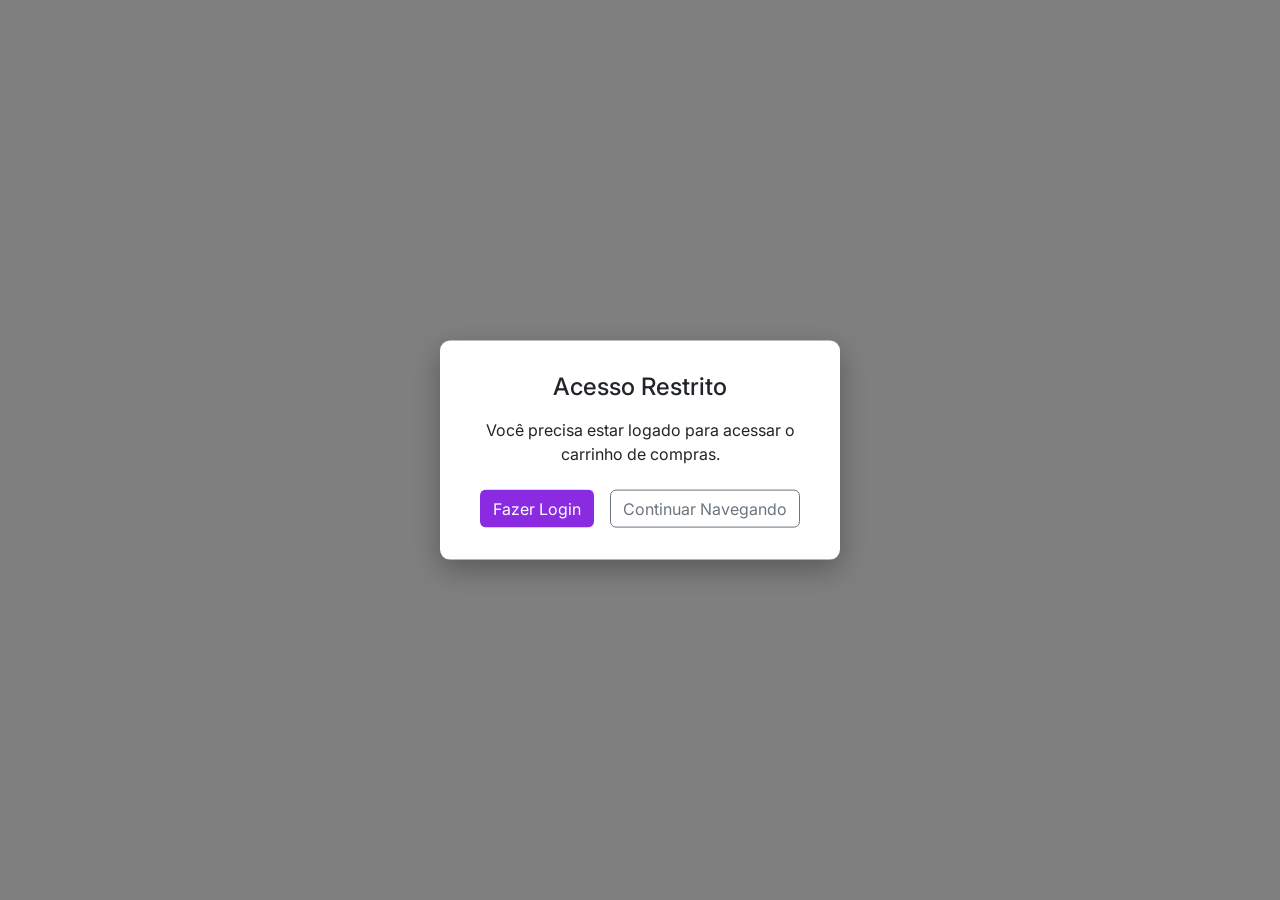
<file: carrinho.html>
<!DOCTYPE html>
<html lang="en">
  <head>
    <meta charset="UTF-8" />
    <meta name="viewport" content="width=device-width, initial-scale=1.0" />
    <title>Carrinho de Compras</title>
    <link
      href="https://cdn.jsdelivr.net/npm/bootstrap@5.3.3/dist/css/bootstrap.min.css"
      rel="stylesheet"
      crossorigin="anonymous"
    />
    <link
      href="https://fonts.googleapis.com/css2?family=Inter:wght@400;700&display=swap"
      rel="stylesheet"
    />
    <style>
      .login-alert {
        position: fixed;
        top: 50%;
        left: 50%;
        transform: translate(-50%, -50%);
        z-index: 1050;
        background: white;
        padding: 2rem;
        border-radius: 10px;
        box-shadow: 0 10px 30px rgba(0, 0, 0, 0.3);
        text-align: center;
        max-width: 400px;
        width: 90%;
      }
      .login-alert-overlay {
        position: fixed;
        top: 0;
        left: 0;
        right: 0;
        bottom: 0;
        background: rgba(0, 0, 0, 0.5);
        z-index: 1040;
      }
      .hidden-content {
        display: none !important;
      }
    </style>
  </head>
  <body style="font-family: 'Inter', sans-serif">
    <div class="modal fade" id="modalLogin" tabindex="-1">
      <div class="modal-dialog">
        <div class="modal-content">
          <div class="modal-header">
            <h5 class="modal-title">Login</h5>
            <button
              type="button"
              class="btn-close"
              data-bs-dismiss="modal"
            ></button>
          </div>
          <div class="modal-body">
            <form id="formLogin">
              <div class="mb-3">
                <label for="loginEmail" class="form-label">Email</label>
                <input
                  type="email"
                  class="form-control"
                  id="loginEmail"
                  required
                />
              </div>
              <div class="mb-3">
                <label for="loginSenha" class="form-label">Senha</label>
                <input
                  type="password"
                  class="form-control"
                  id="loginSenha"
                  required
                />
              </div>
              <button
                type="submit"
                class="btn w-100"
                style="background-color: blueviolet; color: white"
              >
                Entrar
              </button>
            </form>
            <div class="text-center mt-3">
              <a href="#" onclick="mostrarCadastro()"
                >Não tem conta? Cadastre-se</a
              >
            </div>
          </div>
        </div>
      </div>
    </div>

    <div class="modal fade" id="modalCadastro" tabindex="-1">
      <div class="modal-dialog">
        <div class="modal-content">
          <div class="modal-header">
            <h5 class="modal-title">Criar Conta</h5>
            <button
              type="button"
              class="btn-close"
              data-bs-dismiss="modal"
            ></button>
          </div>
          <div class="modal-body">
            <form id="formCadastro">
              <div class="row">
                <div class="col-md-6 mb-3">
                  <label for="cadastroNome" class="form-label">Nome</label>
                  <input
                    type="text"
                    class="form-control"
                    id="cadastroNome"
                    required
                  />
                </div>
                <div class="col-md-6 mb-3">
                  <label for="cadastroSobrenome" class="form-label"
                    >Sobrenome</label
                  >
                  <input
                    type="text"
                    class="form-control"
                    id="cadastroSobrenome"
                    required
                  />
                </div>
              </div>
              <div class="mb-3">
                <label for="cadastroEmail" class="form-label">Email</label>
                <input
                  type="email"
                  class="form-control"
                  id="cadastroEmail"
                  required
                />
              </div>
              <div class="mb-3">
                <label for="cadastroSenha" class="form-label">Senha</label>
                <input
                  type="password"
                  class="form-control"
                  id="cadastroSenha"
                  required
                />
              </div>
              <div class="mb-3">
                <label for="cadastroConfirmarSenha" class="form-label"
                  >Confirmar Senha</label
                >
                <input
                  type="password"
                  class="form-control"
                  id="cadastroConfirmarSenha"
                  required
                />
              </div>
              <button
                type="submit"
                class="btn w-100"
                style="background-color: blueviolet; color: white"
              >
                Criar Conta
              </button>
            </form>
            <div class="text-center mt-3">
              <a href="#" onclick="mostrarLogin()">Já tem conta? Faça login</a>
            </div>
          </div>
        </div>
      </div>
    </div>

    <div
      id="login-overlay"
      class="login-alert-overlay"
      style="display: none"
    ></div>

    <div id="login-alert" class="login-alert" style="display: none">
      <h4 class="mb-3">Acesso Restrito</h4>
      <p class="mb-4">
        Você precisa estar logado para acessar o carrinho de compras.
      </p>
      <div class="d-flex justify-content-center gap-3">
        <button
          id="btn-login-redirect"
          class="btn"
          style="background-color: blueviolet; color: white"
        >
          Fazer Login
        </button>
        <button id="btn-cancel-redirect" class="btn btn-outline-secondary">
          Continuar Navegando
        </button>
      </div>
    </div>

    <div id="main-content" class="hidden-content">
      <header
        class="bg-black d-flex w-100 align-items-center"
        style="height: 58px; padding: 0 23px"
      ></header>

      <section class="container my-5">
        <h1 class="text-center mb-5">Meu Carrinho</h1>

        <div id="carrinho-vazio" class="text-center" style="display: none">
          <h3 class="text-muted">Seu carrinho está vazio</h3>
          <p>Adicione alguns produtos incríveis!</p>
          <a
            href="index.html"
            class="btn"
            style="background-color: blueviolet; color: white"
            >Continuar Comprando</a
          >
        </div>

        <div id="carrinho-itens">
          <div class="row">
            <div class="col-md-8">
              <div id="lista-carrinho"></div>
            </div>
            <div class="col-md-4">
              <div class="card">
                <div class="card-body">
                  <h5 class="card-title">Resumo do Pedido</h5>
                  <div class="d-flex justify-content-between mb-2">
                    <span>Subtotal:</span>
                    <span id="subtotal">R$ 0,00</span>
                  </div>
                  <div class="d-flex justify-content-between mb-2">
                    <span>Frete:</span>
                    <span id="frete">Grátis</span>
                  </div>
                  <hr />
                  <div class="d-flex justify-content-between mb-3">
                    <strong>Total:</strong>
                    <strong id="total">R$ 0,00</strong>
                  </div>
                  <button
                    id="btn-finalizar"
                    class="btn w-100"
                    style="background-color: blueviolet; color: white"
                    disabled
                  >
                    Finalizar Compra
                  </button>
                </div>
              </div>
            </div>
          </div>
        </div>
      </section>
    </div>

    <script>
      let authManagerLoaded = false;
      let pageInitialized = false;

      function abrirModalLogin() {
        const modalLoginElement = document.getElementById("modalLogin");
        if (modalLoginElement) {
          const modalLogin = new bootstrap.Modal(modalLoginElement);
          modalLogin.show();
        }
      }

      function mostrarCadastro() {
        const modalLogin = bootstrap.Modal.getInstance(
          document.getElementById("modalLogin")
        );
        if (modalLogin) {
          modalLogin.hide();
        }

        const modalCadastroElement = document.getElementById("modalCadastro");
        if (modalCadastroElement) {
          const modalCadastro = new bootstrap.Modal(modalCadastroElement);
          modalCadastro.show();
        }
      }

      function mostrarLogin() {
        const modalCadastro = bootstrap.Modal.getInstance(
          document.getElementById("modalCadastro")
        );
        if (modalCadastro) {
          modalCadastro.hide();
        }

        const modalLoginElement = document.getElementById("modalLogin");
        if (modalLoginElement) {
          const modalLogin = new bootstrap.Modal(modalLoginElement);
          modalLogin.show();
        }
      }

      function initializePage() {
        if (pageInitialized) return;

        try {
          console.log("🔍 Inicializando página...");

          if (typeof authManager === "undefined") {
            console.error("❌ authManager não carregado!");
            mostrarAlertaLogin(
              "Erro ao carregar o sistema. Recarregue a página."
            );
            return;
          }

          console.log("Usuário logado?", authManager.usuarioLogado);

          if (!authManager.usuarioLogado) {
            console.log(
              "⚠️ Usuário não autenticado, mostrando modal de login..."
            );
            mostrarAlertaLogin();
            return;
          }

          console.log("✅ Usuário autenticado, carregando carrinho...");
          esconderAlertaLogin();
          mostrarConteudoPrincipal();
          carregarCarrinho();
          pageInitialized = true;
        } catch (error) {
          console.error("❌ Erro na inicialização:", error);
          mostrarAlertaLogin("Erro ao inicializar a página. Tente novamente.");
        }
      }

      function mostrarAlertaLogin(mensagemPersonalizada = null) {
        console.log("🔄 Mostrando alerta de login...");

        const overlay = document.getElementById("login-overlay");
        const alerta = document.getElementById("login-alert");
        const mainContent = document.getElementById("main-content");

        if (mainContent) {
          mainContent.classList.add("hidden-content");
        }

        if (mensagemPersonalizada && alerta) {
          const paragrafo = alerta.querySelector("p");
          if (paragrafo) {
            paragrafo.textContent = mensagemPersonalizada;
          }
        }

        if (overlay) overlay.style.display = "block";
        if (alerta) alerta.style.display = "block";

        console.log("✅ Alerta de login mostrado");
      }

      function esconderAlertaLogin() {
        console.log("🔄 Escondendo alerta de login...");

        const overlay = document.getElementById("login-overlay");
        const alerta = document.getElementById("login-alert");

        if (overlay) overlay.style.display = "none";
        if (alerta) alerta.style.display = "none";

        console.log("Alerta de login escondido");
      }

      function mostrarConteudoPrincipal() {
        console.log("Mostrando conteúdo principal...");

        const mainContent = document.getElementById("main-content");
        if (mainContent) {
          mainContent.classList.remove("hidden-content");
        }

        console.log("Conteúdo principal mostrado");
      }

      document
        .getElementById("btn-login-redirect")
        .addEventListener("click", function (e) {
          e.preventDefault();
          console.log("Redirecionando para login...");

          esconderAlertaLogin();

          abrirModalLogin();
        });

      document
        .getElementById("btn-cancel-redirect")
        .addEventListener("click", function (e) {
          e.preventDefault();
          console.log("Cancelando e voltando para home...");

          window.location.href = "index.html";
        });

      function configurarForms() {
        const formLogin = document.getElementById("formLogin");
        if (formLogin) {
          formLogin.addEventListener("submit", async function (e) {
            e.preventDefault();

            const email = document.getElementById("loginEmail").value;
            const senha = document.getElementById("loginSenha").value;

            if (!email || !senha) {
              alert("Preencha todos os campos!");
              return;
            }

            if (typeof authManager !== "undefined") {
              const resultado = await authManager.login(email, senha);
              if (resultado.success) {
                const modalLogin = bootstrap.Modal.getInstance(
                  document.getElementById("modalLogin")
                );
                if (modalLogin) {
                  modalLogin.hide();
                }

                window.dispatchEvent(new CustomEvent("usuarioLogado"));

                window.location.reload();
              } else {
                alert(resultado.message);
              }
            } else {
              alert("Erro: Sistema de autenticação não carregado");
            }
          });
        }

        const formCadastro = document.getElementById("formCadastro");
        if (formCadastro) {
          formCadastro.addEventListener("submit", async function (e) {
            e.preventDefault();

            const nome = document.getElementById("cadastroNome").value;
            const sobrenome =
              document.getElementById("cadastroSobrenome").value;
            const email = document.getElementById("cadastroEmail").value;
            const senha = document.getElementById("cadastroSenha").value;
            const confirmarSenha = document.getElementById(
              "cadastroConfirmarSenha"
            ).value;

            if (!nome || !sobrenome || !email || !senha || !confirmarSenha) {
              alert("Preencha todos os campos!");
              return;
            }

            if (senha !== confirmarSenha) {
              alert("As senhas não coincidem!");
              return;
            }

            if (senha.length < 6) {
              alert("A senha deve ter pelo menos 6 caracteres!");
              return;
            }

            if (typeof authManager !== "undefined") {
              const resultado = await authManager.cadastrar(
                nome,
                sobrenome,
                email,
                senha
              );
              if (resultado.success) {
                const modalCadastro = bootstrap.Modal.getInstance(
                  document.getElementById("modalCadastro")
                );
                if (modalCadastro) {
                  modalCadastro.hide();
                }
                mostrarLogin();
                alert("Conta criada com sucesso! Faça login.");
              } else {
                alert(resultado.message);
              }
            } else {
              alert("Erro: Sistema de autenticação não carregado");
            }
          });
        }
      }

      function carregarCarrinho() {
        console.log("Carregando carrinho...");

        try {
          const carrinho = authManager.getCarrinho();
          const listaCarrinho = document.getElementById("lista-carrinho");
          const carrinhoVazio = document.getElementById("carrinho-vazio");
          const carrinhoItens = document.getElementById("carrinho-itens");

          if (!carrinho || !Array.isArray(carrinho)) {
            console.error("Carrinho inválido");
            carrinhoVazio.style.display = "block";
            carrinhoItens.style.display = "none";
            carrinhoVazio.innerHTML = `
              <h3 class="text-muted">Erro ao carregar carrinho</h3>
              <p class="text-danger mb-3">Houve um problema ao carregar seus itens.</p>
              <a href="index.html" class="btn btn-outline-primary">Voltar para a Loja</a>
            `;
            return;
          }

          if (carrinho.length === 0) {
            console.log("Carrinho vazio");
            carrinhoVazio.style.display = "block";
            carrinhoItens.style.display = "none";
            return;
          }

          console.log(` ${carrinho.length} itens no carrinho`);
          carrinhoVazio.style.display = "none";
          carrinhoItens.style.display = "block";
          listaCarrinho.innerHTML = "";

          carrinho.forEach((item) => {
            const itemSeguro = {
              id_produto: item.id_produto || 0,
              nome: item.nome || "Produto sem nome",
              preco: item.preco || 0,
              imagem:
                item.imagem ||
                `https://picsum.photos/100/100?random=${item.id_produto || 1}`,
              categoria: item.categoria || "Sem categoria",
              estoque: item.estoque || 0,
              quantidade: item.quantidade || 1,
            };

            const itemElement = document.createElement("div");
            itemElement.className = "card mb-3";
            itemElement.innerHTML = `
              <div class="card-body">
                <div class="row align-items-center">
                  <div class="col-md-2">
                    <img src="${itemSeguro.imagem}" class="img-fluid rounded"
                         alt="${itemSeguro.nome}"
                         style="height: 80px; width: 80px; object-fit: cover;"
                         onerror="this.src='https://picsum.photos/80/80?random=${
                           itemSeguro.id_produto
                         }'">
                  </div>
                  <div class="col-md-4">
                    <h6 class="mb-1">${itemSeguro.nome}</h6>
                    <small class="text-muted">${itemSeguro.categoria}</small>
                    <p class="mb-0 fw-bold text-primary">R$ ${itemSeguro.preco
                      .toFixed(2)
                      .replace(".", ",")}</p>
                  </div>
                  <div class="col-md-3">
                    <label class="form-label small mb-1">Quantidade</label>
                    <input type="number" class="form-control form-control-sm"
                           value="${itemSeguro.quantidade}" min="1" 
                           max="${itemSeguro.estoque}"
                           onchange="atualizarQuantidade(${
                             itemSeguro.id_produto
                           }, this.value)">
                  </div>
                  <div class="col-md-2">
                    <p class="mb-1 small">Subtotal</p>
                    <p class="fw-bold">R$ ${(
                      itemSeguro.preco * itemSeguro.quantidade
                    )
                      .toFixed(2)
                      .replace(".", ",")}</p>
                  </div>
                  <div class="col-md-1">
                    <button class="btn btn-outline-danger btn-sm"
                            onclick="removerItem(${itemSeguro.id_produto})"
                            title="Remover item">×</button>
                  </div>
                </div>
              </div>`;
            listaCarrinho.appendChild(itemElement);
          });

          atualizarResumo();
          console.log("Carrinho carregado com sucesso");
        } catch (error) {
          console.error("Erro ao carregar carrinho:", error);
          alert("Erro ao carregar o carrinho. Tente novamente.");
        }
      }

      function atualizarQuantidade(idProduto, quantidade) {
        try {
          const quant = parseInt(quantidade);
          if (isNaN(quant) || quant < 1) {
            alert("Quantidade inválida");
            carregarCarrinho();
            return;
          }

          authManager.atualizarQuantidade(idProduto, quant);
          carregarCarrinho();
        } catch (error) {
          console.error("Erro ao atualizar quantidade:", error);
          alert("Erro ao atualizar quantidade. Tente novamente.");
        }
      }

      function removerItem(idProduto) {
        try {
          if (
            confirm("Tem certeza que deseja remover este item do carrinho?")
          ) {
            authManager.removerDoCarrinho(idProduto);
            carregarCarrinho();
          }
        } catch (error) {
          console.error("Erro ao remover item:", error);
          alert("Erro ao remover item. Tente novamente.");
        }
      }

      function atualizarResumo() {
        try {
          const carrinho = authManager.getCarrinho();
          let subtotal = 0;

          carrinho.forEach((item) => {
            subtotal += (item.preco || 0) * (item.quantidade || 0);
          });

          const frete = subtotal > 200 ? 0 : 15;
          const total = subtotal + frete;

          document.getElementById("subtotal").textContent = `R$ ${subtotal
            .toFixed(2)
            .replace(".", ",")}`;
          document.getElementById("frete").textContent =
            frete === 0 ? "Grátis" : `R$ ${frete.toFixed(2).replace(".", ",")}`;
          document.getElementById("total").textContent = `R$ ${total
            .toFixed(2)
            .replace(".", ",")}`;

          document.getElementById("btn-finalizar").disabled = subtotal === 0;
        } catch (error) {
          console.error("Erro ao atualizar resumo:", error);
        }
      }

      document
        .getElementById("btn-finalizar")
        .addEventListener("click", async function () {
          const btn = this;

          if (!authManager.usuarioLogado) {
            alert("Faça login para finalizar a compra!");
            abrirModalLogin();
            return;
          }

          const usuario = authManager.usuarioLogado;
          const carrinho = authManager.getCarrinho();

          console.log("Finalizando compra...", { usuario, carrinho });

          if (!carrinho || carrinho.length === 0) {
            alert("Seu carrinho está vazio!");
            return;
          }

          const itensInvalidos = carrinho.filter(
            (item) => !item.id_produto || item.id_produto <= 0
          );
          if (itensInvalidos.length > 0) {
            console.error("Itens inválidos:", itensInvalidos);
            alert(
              "Alguns produtos no carrinho têm ID inválido. Por favor, remova-os e adicione novamente."
            );
            return;
          }

          try {
            btn.disabled = true;
            btn.innerHTML =
              '<span class="spinner-border spinner-border-sm" role="status" aria-hidden="true"></span> Processando...';

            const dadosCompra = {
              id_cliente: usuario.id_cliente,
              itens: carrinho.map((item) => ({
                id_produto: item.id_produto,
                nome: item.nome,
                preco: parseFloat(item.preco),
                quantidade: parseInt(item.quantidade),
                imagem: item.imagem,
                categoria: item.categoria,
                estoque: item.estoque,
              })),
            };

            console.log("Enviando dados para o servidor:", dadosCompra);

            const response = await fetch(
              "https://backend-meteora.onrender.com/finalizar-compra.php",
              {
                method: "POST",
                headers: {
                  "Content-Type": "application/json",
                  Accept: "application/json",
                },
                body: JSON.stringify(dadosCompra),
              }
            );

            const contentType = response.headers.get("content-type");
            if (!contentType || !contentType.includes("application/json")) {
              const text = await response.text();
              console.error("Resposta não é JSON:", text);
              throw new Error("Resposta do servidor inválida");
            }

            const resultado = await response.json();
            console.log("Resposta do servidor:", resultado);

            if (resultado.success) {
              const valorFormatado = resultado.valor_total.toLocaleString(
                "pt-BR",
                {
                  style: "currency",
                  currency: "BRL",
                }
              );

              alert(
                `✅ Compra finalizada com sucesso!\n\nPedido: #${resultado.id_compra}\nValor Total: ${valorFormatado}\nItens: ${resultado.quantidade_itens}`
              );

              authManager.carrinho = [];
              authManager.salvarCarrinho();
              authManager.atualizarContadorCarrinho();
              carregarCarrinho();
            } else {
              let mensagemErro = "Não foi possível finalizar a compra.";

              if (resultado.error) {
                if (resultado.error.includes("estoque")) {
                  mensagemErro =
                    "Estoque insuficiente para um ou mais produtos.";
                } else if (resultado.error.includes("ID")) {
                  mensagemErro = "Erro ao processar o pedido. Tente novamente.";
                } else {
                  mensagemErro = resultado.error;
                }
              }

              alert(`❌ Erro: ${mensagemErro}`);

              if (resultado.debug_response) {
                console.error("Debug do erro:", resultado.debug_response);
              }
            }
          } catch (error) {
            console.error("Erro ao finalizar compra:", error);

            let mensagem = "Erro ao conectar ao servidor.";
            if (error.message.includes("JSON")) {
              mensagem = "Erro no formato da resposta do servidor.";
            } else if (error.message.includes("network")) {
              mensagem = "Erro de conexão. Verifique sua internet.";
            }

            alert(`❌ ${mensagem}\n\nPor favor, tente novamente mais tarde.`);
          } finally {
            btn.disabled = false;
            btn.textContent = "Finalizar Compra";
          }
        });

      document.addEventListener("DOMContentLoaded", function () {
        console.log("📄 DOM carregado, verificando autenticação...");

        configurarForms();

        const checkAuth = setInterval(function () {
          if (typeof authManager !== "undefined") {
            clearInterval(checkAuth);
            console.log("✅ authManager carregado!");

            if (authManager.usuarioLogado) {
              console.log("✅ Usuário já logado, mostrando carrinho...");
              mostrarConteudoPrincipal();
              carregarCarrinho();
            } else {
              console.log("⚠️ Usuário não logado, mostrando alerta...");
              mostrarAlertaLogin();
            }
          }
        }, 100);

        setTimeout(function () {
          clearInterval(checkAuth);
          if (typeof authManager === "undefined") {
            console.error("❌ authManager não carregado após timeout");
            mostrarAlertaLogin(
              "Erro ao carregar o sistema. Recarregue a página."
            );
          }
        }, 3000);
      });

      window.addEventListener("usuarioLogado", function () {
        console.log("🎉 Evento de login detectado, reinicializando página...");
        window.location.reload();
      });
    </script>

    <!-- Bootstrap JS e Popper -->
    <script
      src="https://cdn.jsdelivr.net/npm/@popperjs/core@2.11.6/dist/umd/popper.min.js"
      crossorigin="anonymous"
    ></script>
    <script
      src="https://cdn.jsdelivr.net/npm/bootstrap@5.3.3/dist/js/bootstrap.min.js"
      crossorigin="anonymous"
    ></script>

    <script src="/src/scripts/auth.js"></script>
  </body>
</html>
</file>
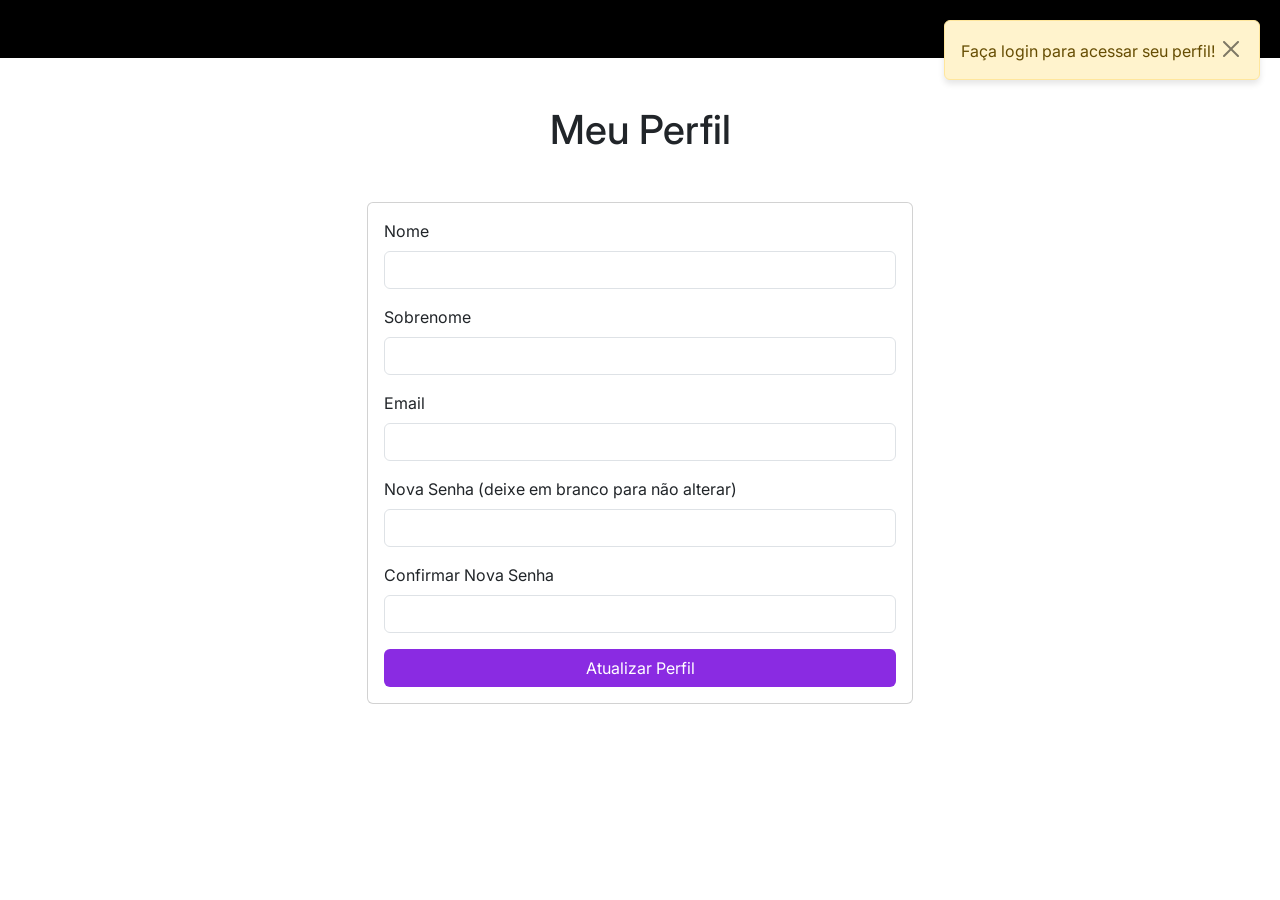
<file: perfil.html>
<!DOCTYPE html>
<html lang="en">
  <head>
    <meta charset="UTF-8" />
    <meta name="viewport" content="width=device-width, initial-scale=1.0" />
    <title>Meu Perfil</title>
    <link
      href="https://cdn.jsdelivr.net/npm/bootstrap@5.3.3/dist/css/bootstrap.min.css"
      rel="stylesheet"
      crossorigin="anonymous"
    />
    <link
      href="https://fonts.googleapis.com/css2?family=Inter:wght@400;700&display=swap"
      rel="stylesheet"
    />
    <!-- Adicione o script auth.js ANTES do seu script inline -->
    <script src="/src/scripts/auth.js" defer></script>
  </head>
  <body style="font-family: 'Inter', sans-serif">
    <header
      class="bg-black d-flex w-100 align-items-center"
      style="height: 58px; padding: 0 23px"
    >
      <!-- O header será atualizado pelo auth.js -->
    </header>

    <section class="container my-5">
      <h1 class="text-center mb-5">Meu Perfil</h1>

      <div class="row justify-content-center">
        <div class="col-md-6">
          <div class="card">
            <div class="card-body">
              <form id="formPerfil">
                <div class="mb-3">
                  <label for="perfilNome" class="form-label">Nome</label>
                  <input
                    type="text"
                    class="form-control"
                    id="perfilNome"
                    required
                  />
                </div>
                <div class="mb-3">
                  <label for="perfilSobrenome" class="form-label"
                    >Sobrenome</label
                  >
                  <input
                    type="text"
                    class="form-control"
                    id="perfilSobrenome"
                    required
                  />
                </div>
                <div class="mb-3">
                  <label for="perfilEmail" class="form-label">Email</label>
                  <input
                    type="email"
                    class="form-control"
                    id="perfilEmail"
                    required
                    readonly
                  />
                </div>
                <div class="mb-3">
                  <label for="perfilSenha" class="form-label"
                    >Nova Senha (deixe em branco para não alterar)</label
                  >
                  <input
                    type="password"
                    class="form-control"
                    id="perfilSenha"
                  />
                </div>
                <div class="mb-3">
                  <label for="perfilConfirmarSenha" class="form-label"
                    >Confirmar Nova Senha</label
                  >
                  <input
                    type="password"
                    class="form-control"
                    id="perfilConfirmarSenha"
                  />
                </div>
                <button
                  type="submit"
                  class="btn w-100"
                  style="background-color: blueviolet; color: white"
                >
                  Atualizar Perfil
                </button>
              </form>
            </div>
          </div>
        </div>
      </div>
    </section>

    <!-- Scripts Bootstrap -->
    <script src="https://cdn.jsdelivr.net/npm/bootstrap@5.3.3/dist/js/bootstrap.bundle.min.js" crossorigin="anonymous"></script>
    
    <script>
      // Script inline para o perfil
      document.addEventListener('DOMContentLoaded', function() {
        // Verificar se o usuário está autenticado
        if (!authManager || !authManager.usuarioLogado) {
          authManager.mostrarMensagem('Faça login para acessar seu perfil!', 'warning');
          setTimeout(() => {
            window.location.href = 'index.html';
          }, 1500);
          return;
        }

        // Carregar dados do perfil
        const usuario = authManager.usuarioLogado;
        document.getElementById('perfilNome').value = usuario.nome || '';
        document.getElementById('perfilSobrenome').value = usuario.sobrenome || '';
        document.getElementById('perfilEmail').value = usuario.email || '';

        // Configurar submit do formulário
        const formPerfil = document.getElementById('formPerfil');
        if (formPerfil) {
          formPerfil.addEventListener('submit', function(e) {
            e.preventDefault();

            const nome = document.getElementById('perfilNome').value;
            const sobrenome = document.getElementById('perfilSobrenome').value;
            const senha = document.getElementById('perfilSenha').value;
            const confirmarSenha = document.getElementById('perfilConfirmarSenha').value;

            if (!nome || !sobrenome) {
              authManager.mostrarMensagem('Preencha nome e sobrenome!', 'warning');
              return;
            }

            if (senha && senha !== confirmarSenha) {
              authManager.mostrarMensagem('As senhas não coincidem!', 'warning');
              return;
            }

            const dados = { nome, sobrenome };
            if (senha) {
              dados.senha = senha;
            }

            // Chamar o método atualizarPerfil do authManager
            authManager.atualizarPerfil(dados).then(resultado => {
              if (!resultado.success) {
                authManager.mostrarMensagem(resultado.message, 'danger');
              }
            });
          });
        }
      });
    </script>
  </body>
</html>
</file>
